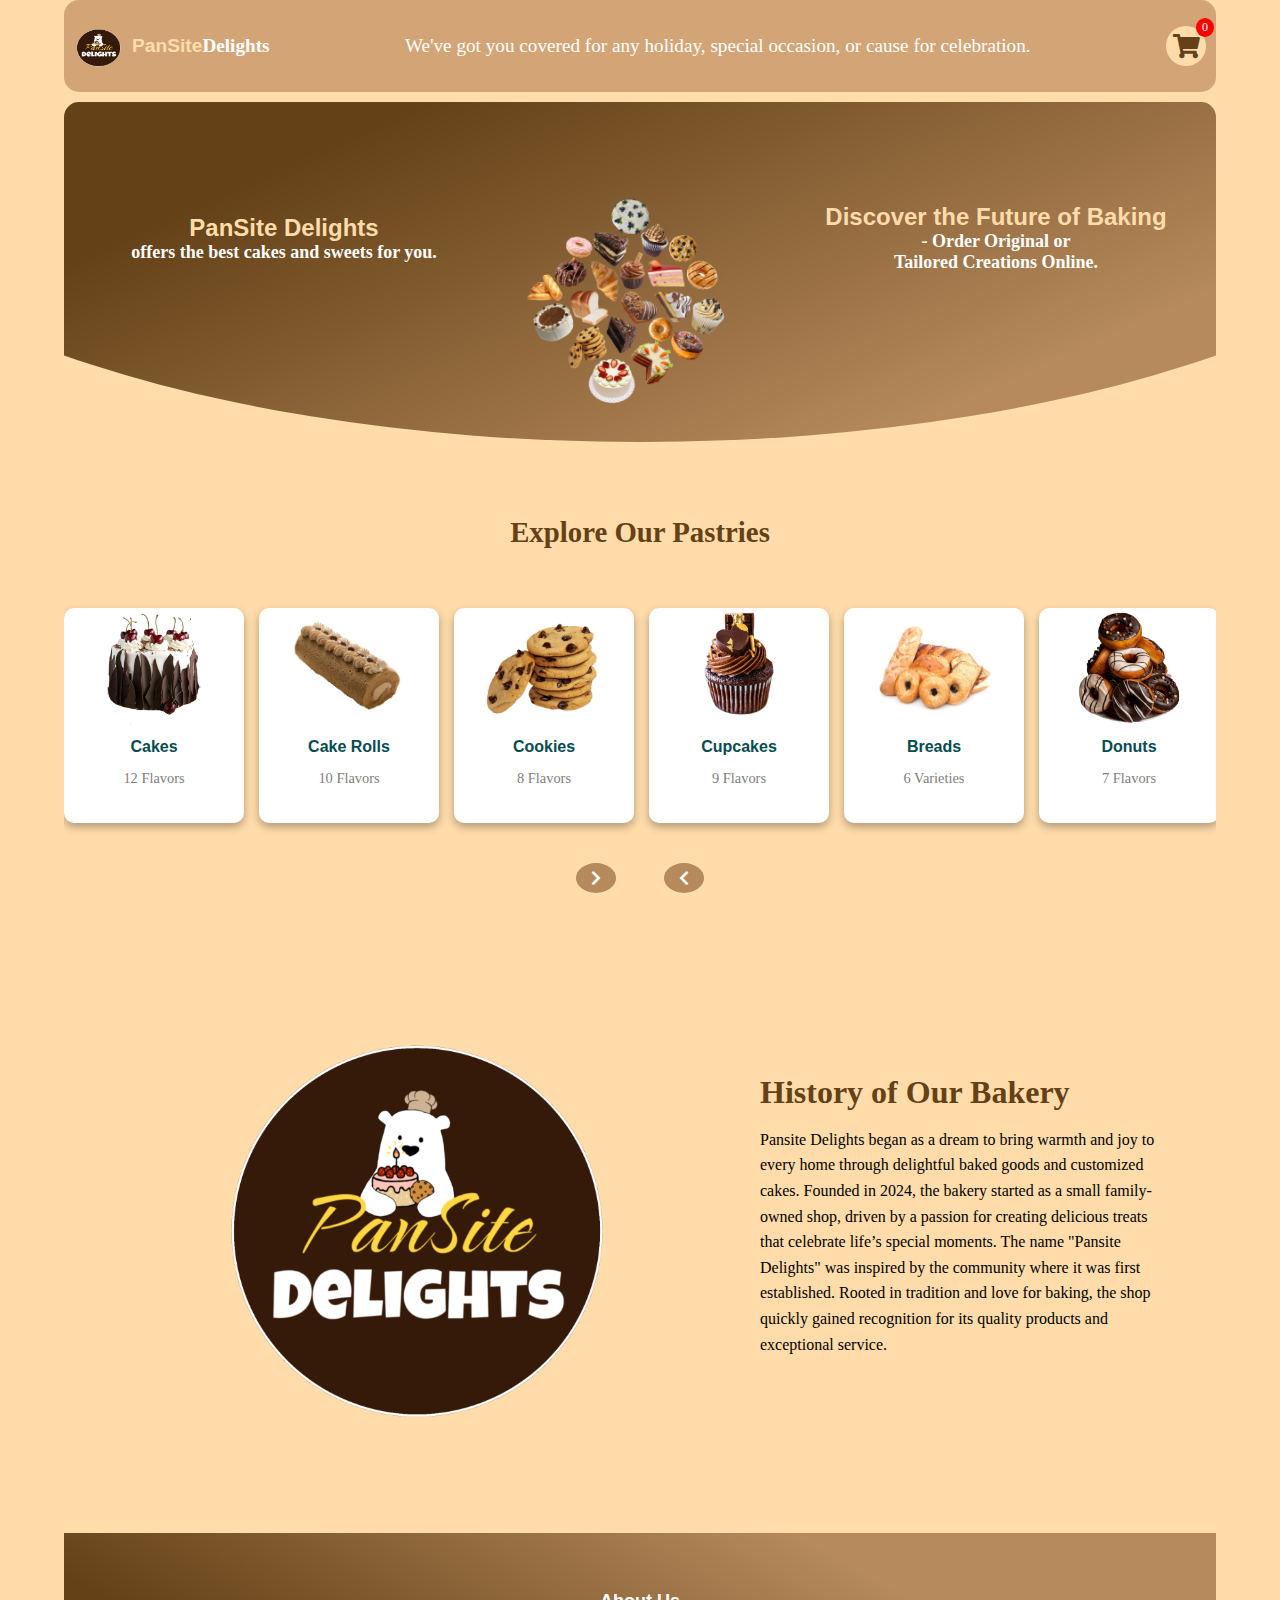
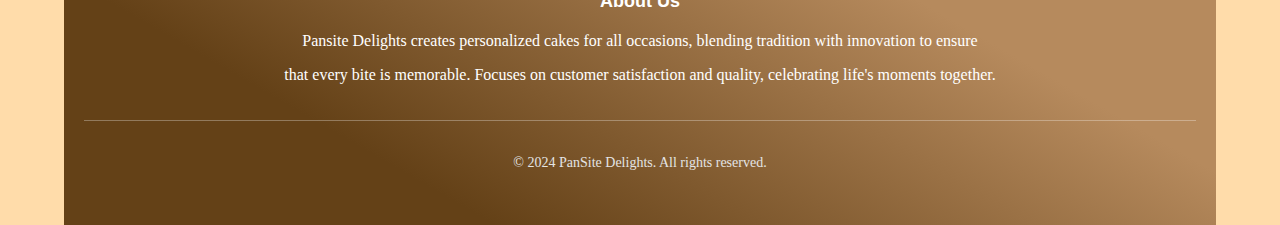
<file: index.html>
<!DOCTYPE html>
<html lang="en">
  <head>
    <meta charset="UTF-8">
    <meta name="viewport" content="width=device-width, initial-scale=1.0">
    <title>PanSite Delights</title>
    <link rel="stylesheet" href="style.css">
    <link href="https://cdnjs.cloudflare.com/ajax/libs/font-awesome/5.15.4/css/all.min.css" rel="stylesheet">
  </head>
  <body>
    
    <div class="container">
      <header class="navbar" id="navbar">
        <div class="nav-left">
          <div class="logo">
            <img src="./img/logo.png" alt="Logo Image" class="logo-image" />
           
            <span class="name-text">PanSite</span>Delights</span></span>
          </div>
        </div>

        <div class="offer">
          <span class="offer-text">We've got you covered for any holiday, special occasion, or cause for celebration.</span>
        </div>

 <!-- Shopping Cart Section -->
<div class="cart">
  <div class="cart-icon" onclick="toggleCart()">
    <i class="fas fa-shopping-cart"></i>
    <span id="cart-count">0</span>
  </div>
</div>

<!-- Cart Modal Popup -->
<div id="cart-modal" class="cart-modal">
  <div class="cart-content">
    <h3>Shopping Cart</h3>
    <div id="cart-items"></div>
    <p id="cart-total">Total: P00.00</p>
    <button onclick="checkout()" >Proceed to Checkout</button>
    <button onclick="toggleCart()" >Close</button>
  </div>
</div>


<!-- Buyer Information Modal -->
<div id="buyer-info-modal" class="modal" >
  <div class="modal-content">
    <h3>Buyer Information</h3>
    <form id="buyer-info-form">
      <label for="buyer-name">Name:</label>
      <input type="text" id="buyer-name" placeholder="Enter your name" required />
      <label for="pickup-datetime">Pick-up Date and Time:</label>
      <input type="datetime-local" id="pickup-datetime" required />
      <div>
        <button type="button" onclick="backToCart()" >Back</button>
        <button type="submit" >Submit</button>
      </div>
    </form>
  </div>
</div>


<!-- Bill Display Section -->
<div id="bill-container" class="modal">
  <div class="modal-content">
    <h3>Bill Summary</h3>
    <p id="bill-name"></p> <!-- Customer name -->
    <p id="bill-datetime"></p> <!-- Pickup Date and Time -->
    <div id="bill-items"></div> <!-- List of ordered items will appear here -->
    <p id="bill-total"></p> <!-- Total cost -->
    <button onclick="closeBill()">Close</button>
  </div>
</div>

      </header>
      <main class="content">
        <section>
          <!-- Content goes here -->
          <div class="header_heading">
            <h1><span class="color-text">PanSite Delights </span> offers the best cakes and sweets for you.</h1>

          </div>

          <div class="header_img">
            <img src="./img/Header_Image.png" alt="header-image">
          </div>

          <div class="header_heading">
            
            <h1><span class="color-text">Discover the Future of Baking </span> - Order Original or<span>Tailored Creations Online.</span> </h1>
          </div>
        </section>

        <div class="shop-by-category">
          <h2>Explore Our Pastries</h2>
        </div>

        <div class="category-slider">
          <button class="arrow left-arrow"><i
              class="fas fa-chevron-left"></i></button>
          <div class="slider-wrapper">
            <div class="slider">
              <!-- Category Cards -->
              <div class="category-card" data-section="cakes-section">
                <div class="category_image">
                  <img src="./img/cakewall.jpg" alt="Cakes">
                </div>
                <h3>Cakes</h3>
                <p>12 Flavors</p>
              </div>
              <div class="category-card" data-section="cake rolls-section">
                <div class="category_image">
                  <img src="./img/roll wall.jpg" alt="Cake Rolls">
                </div>
                <h3>Cake Rolls</h3>
                <p>10 Flavors</p>
              </div>
              <div class="category-card" data-section="cookies-section">
                <div class="category_image">
                  <img src="./img/cookiewall.jpg" alt="Cookies">
                </div>
                <h3>Cookies</h3>
                <p>8 Flavors</p>
              </div>
              <div class="category-card" data-section="cupcakes-section">
                <div class="category_image">
                  <img src="./img/cupcake wall.jpg" alt="Cupcakes">
                </div>
                <h3>Cupcakes</h3>
                <p>9 Flavors</p>
              </div>
              <div class="category-card" data-section="breads-section">
                <div class="category_image">
                  <img src="./img/breadwall.png" alt="Breads">
                </div>
                <h3>Breads</h3>
                <p>6 Varieties</p>
              </div>
              <div class="category-card" data-section="donuts-section">
                <div class="category_image">
                  <img src="./img/donutwall.jpg" alt="Donuts">
                </div>
                <h3>Donuts</h3>
                <p>7 Flavors</p>
              </div>
              <div class="category-card" data-section="Toppings and Sizes for Cake-section">
                <div class="category_image">
                  <img src="./img/toppingswall.jpg" alt="Toppings and Sizes for Cake">
                </div>
                <h3>Toppings & Sizes for Cake</h3>
                <p>5 Varieties & 3 Sizes</p>
              </div>
              <div class="category-card" data-section="Toppers for Cake-section">
                <div class="category_image">
                  <img src="./img/topperswall.jpg" alt="Toppers for Cake">
                </div>
                <h3>Toppers for Cake</h3>
                <p>8 Items</p>
              </div>
              <div class="category-card" data-section="Candle Numbers for Cake-section">
                <div class="category_image">
                  <img src="./img/Numbertopper.jpg" alt="Candle Number for Cake">
                </div>
                <h3>Candle Number for Cake</h3>
                <p>10 Numbers</p>
              </div>
            </div>
          </div>
          <button class="arrow right-arrow"><i
              class="fas fa-chevron-right"></i></button>
        </div>

  <!-- Product Sections for Each Category (hidden by default) -->
  <div id="cakes-section" class="product-section hidden">
    <h2>Cakes</h2>
    <div class="products-grid">
      <div class="product-card">
        <div class="product_image">
          <img src="./img/chocolate.jpg" alt="Chocolate Cake">
        </div>
        <h4>Chocolate Cake</h4>
        <p>₱550.50</p>
        <button class="add-to-cart-button" data-name="Chocolate Cake"
          data-price="550.50">
          Add to Cart</button>
      </div>

      <div class="product-card">
        <div class="product_image">
          <img src="./img/strawberry.jpg" alt="Strawberry Cake">
        </div>
        <h4>Strawberry Cake</h4>
        <p>₱699.80</p>
        <button class="add-to-cart-button" data-name="Strawberry Cake"
          data-price="699.80"> Add to Cart</button>
      </div>

      <div class="product-card">
        <div class="product_image">
          <img src="./img/vanilla.jpg" alt="Vanilla Cake">
        </div>
        <h4>Vanilla Cake</h4>
        <p>₱550.40</p>
        <button class="add-to-cart-button" data-name="Vanilla Cake"
          data-price="550.40"> Add to Cart</button>
      </div>

      <div class="product-card">
        <div class="product_image">
          <img src="./img/mocha.jpg" alt>
        </div>
        <h4>Mocha Cake</h4>
        <p>₱560.80</p>
        <button class="add-to-cart-button" data-name="Mocha Cake"
          data-price="560.80"> Add to Cart</button>
      </div>

      <div class="product-card">
        <div class="product_image">
          <img src="./img/redvelvet.jpg" alt>
        </div>
        <h4>Red Velvet</h4>
        <p>₱520.40</p>
        <button class="add-to-cart-button" data-name="Red Velvet"
          data-price="520.40"> Add to Cart</button>
      </div>

      <div class="product-card">
        <div class="product_image">
          <img src="./img/carrot.jpg" alt>
        </div>
        <h4>Carrot Cake</h4>
        <p>₱500.20</p>
        <button class="add-to-cart-button" data-name="Carrot Cake"
          data-price="500.20"> Add to Cart</button>
      </div>

      <div class="product-card">
        <div class="product_image">
          <img src="./img/ube.jpg" alt>
        </div>
        <h4>Ube Flavor</h4>
        <p>₱560.40</p>
        <button class="add-to-cart-button" data-name="Ube Flavor"
          data-price="560.40">Add to Cart</button>
      </div>

      <div class="product-card">
        <div class="product_image">
          <img src="./img/blueberry.jpg" alt>
        </div>
        <h4>Blueberry Cake</h4>
        <p>₱700.00</p>
        <button class="add-to-cart-button" data-name="Blueberry Cake"
          data-price="700.00"> Add to Cart</button>
      </div>

      <div class="product-card">
        <div class="product_image">
          <img src="./img/blackforest.jpg" alt>
        </div>
        <h4>Black Forest Cake</h4>
        <p>₱710.80</p>
        <button class="add-to-cart-button" data-name="Black Forest Cake"
          data-price="710.80"> Add to Cart</button>
      </div>

      <div class="product-card">
        <div class="product_image">
          <img src="./img/cookiesandcream.JPG" alt>
        </div>
        <h4>Cookies & Cream Cake</h4>
        <p>₱590.30</p>
        <button class="add-to-cart-button" data-name="Cookies & Cream Cake"
          data-price="590.30">Add to Cart</button>
      </div>

      <div class="product-card">
        <div class="product_image">
          <img src="./img/mangograham.jpg" alt>
        </div>
        <h4>Mango Graham Cake</h4>
        <p>₱700.00</p>
        <button class="add-to-cart-button" data-name="Mango Graham Cake"
          data-price="700.00">Add to Cart</button>
      </div>

      <div class="product-card">
        <div class="product_image">
          <img src="./img/coffeecake.jpg" alt>
        </div>
        <h4>Coffee Cake</h4>
        <p>₱560.80</p>
        <button class="add-to-cart-button" data-name="Coffee Cake"
          data-price="560.80"> Add to Cart</button>
      </div>
    </div>
  </div>

  <div id="cake rolls-section" class="product-section hidden">
    <h2>Cake Rolls</h2>
    <div class="products-grid">
      <div class="product-card">
        <div class="product_image"><img src="./img/chocolater.jpg"
            alt="Chocolate Rolls"></div>
        <h4>Chocolate Rolls</h4>
        <p>₱220.50</p>
        <button class="add-to-cart-button" data-name="Chocolate Rolls"
          data-price="220.50"> Add to Cart</button>
      </div>

      <div class="product-card">
        <div class="product_image"><img src="./img/vanillar.jpg"
            alt="Vanilla Rolls"></div>
        <h4>Vanilla Rolls</h4>
        <p>₱270.40</p>
        <button class="add-to-cart-button" data-name="Vanilla Rolls"
          data-price="270.40"> Add to Cart</button>

      </div>

      <div class="product-card">
        <div class="product_image"><img src="./img/mochar.png"
            alt="Mocha Rolls"></div>
        <h4>Mocha Rolls</h4>
        <p>₱330.50</p>
        <button class="add-to-cart-button" data-name="Mocha Rolls"
          data-price="330.50"> Add to Cart</button>

      </div>

      <div class="product-card">
        <div class="product_image"><img src="./img/redvelvetr.jpg"
            alt="Red Velvet Rolls"></div>
        <h4>Red Velvet Rolls</h4>
        <p>₱290.88</p>
        <button class="add-to-cart-button" data-name="Red Velvet Rolls"
          data-price="290.88"> Add to Cart</button>

      </div>

      <div class="product-card">
        <div class="product_image">
          <img src="./img/carrotr.jpg" alt="Carrot Rolls">
        </div>
        <h4>Carrot Rolls</h4>
        <p>₱340.10</p><button class="add-to-cart-button"
          data-name="Carrot Rolls" data-price="340.50"> Add to Cart</button>
      </div>

      <div class="product-card">
        <div class="product_image"><img src="./img/uber.jpg"
            alt="Ube Rolls"></div>
        <h4>Ube Rolls</h4>
        <p>₱350.30</p><button class="add-to-cart-button" data-name="Ube Rolls"
          data-price="350.30"> Add to Cart</button>
      </div>

      <div class="product-card">
        <div class="product_image">
          <img src="./img/blueberryr.jpg" alt="Blueberry Rolls">
        </div>
        <h4>Blueberry Rolls</h4>
        <p>₱360.40</p><button class="add-to-cart-button"
          data-name="Blueberry Rolls" data-price="360.40"> Add to Cart</button>
      </div>

      <div class="product-card">
        <div class="product_image"><img src="./img/blackforestr.jpg"
            alt="Black Forest Rolls"></div>
        <h4>Black Forest Rolls</h4>
        <p>₱350.40</p><button class="add-to-cart-button" data-name="Black Forest Rolls"
          data-price="350.40"> Add to Cart</button>
      </div>

      <div class="product-card">
        <div class="product_image"><img src="./img/mangor.jpg"
            alt="Mango Graham Rolls"></div>
        <h4>Mango Graham Rolls</h4>
        <p>₱340.45</p><button class="add-to-cart-button" data-name="Mango Graham Rolls"
          data-price="340.45"> Add to
          Cart</button>
      </div>

      <div class="product-card">
        <div class="product_image"><img
            src="./img/coffeer.jpg" alt="Coffee Rolls"></div>
        <h4>Coffee Rolls</h4>
        <p>₱330.45</p><button class="add-to-cart-button" data-name="Coffee Rolls" data-price="330.45">Add to Cart</button>
      </div>
    </div>
  </div>

  <div id="cookies-section" class="product-section hidden">
    <h2>Cookies</h2>
    <div class="products-grid">

      <div class="product-card">
        <div class="product_image">
          <img src="./img/chocolatechunks.jpg" alt="Chocolate Chunk Cookie">
        </div>
        <h4>Chocolate Chunk Cookie</h4>
        <p>₱55.45</p><button class="add-to-cart-button" data-name="Chocolate Chunk Cookie"
          data-price="55.45"> Add to Cart</button>
      </div>

      <div class="product-card">
        <div class="product_image">
          <img src="./img/rockyroadcookie.png" alt="Rocky Road Cookie">
        </div>
        <h4>Rocky Road Cookie</h4>
        <p>₱60.08</p><button class="add-to-cart-button" data-name="Rocky Road Cookie"
          data-price="60.08"> Add to
          Cart</button>
      </div>

      <div class="product-card">
        <div class="product_image">
          <img src="./img/triplecookie.png" alt="Triple Chocolate Cookie">
        </div>
        <h4>Triple Chocolate Cookie</h4>
        <p>₱63.45</p><button class="add-to-cart-button" data-name="Triple Chocolate Cookie"
          data-price="63.45">Add to
          Cart</button>
      </div>

      <div class="product-card">
        <div class="product_image">
          <img src="./img/oatcookie.png" alt="Oatmeal Raisin Cookie">
        </div>
        <h4>Oatmeal Raisin Cookie</h4>
        <p>₱60.45</p><button class="add-to-cart-button" data-name="Oatmeal Raisin Cookie"
          data-price="60.45">Add to
          Cart</button>
      </div>

      <div class="product-card">
        <div class="product_image">
          <img src="./img/lotuscookie.jpg" alt="Lotus Biscoff Cookie">
        </div>
        <h4>Lotus Biscoff Cookie</h4>
        <p>₱65.45</p><button class="add-to-cart-button" data-name="Lotus Biscoff Cookie"
          data-price="65.45"> Add to
          Cart</button>
      </div>

      <div class="product-card">
        <div class="product_image">
          <img src="./img/peanutcookie.jpg" alt="Peanut Butter Cookie">
        </div>
        <h4>Peanut Butter Cookie</h4>
        <p>₱65.75</p><button class="add-to-cart-button" data-name="Peanut Butter Cookie"
          data-price="65.75">Add to
          Cart</button>
      </div>

      <div class="product-card">
        <div class="product_image">
          <img src="./img/smorescookies.jpg" alt="Smores Cookie">
        </div>
        <h4>Smores Cookie</h4>
        <p>₱70.45</p><button class="add-to-cart-button" data-name="Smores Cookie"
          data-price="70.45"> Add to
          Cart</button>
      </div>

      <div class="product-card">
        <div class="product_image">
          <img src="./img/chocomint.jpg" alt="Chocolate Mint Cookie">
        </div>
        <h4>Chocolate Mint Cookie</h4>
        <p>₱60.45</p><button class="add-to-cart-button" data-name="Chocolate Mint Cookie"
          data-price="60.45"> Add to
          Cart</button>
      </div>
      <!-- More products... -->
    </div>
  </div>

  <div id="cupcakes-section" class="product-section hidden">
    <h2>Cupcakes</h2>

    <div class="products-grid">
      <div class="product-card">
        <div class="product_image">
          <img src="./img/carrotc.png" alt="Carrot Cupcake">
        </div>
        <h4>Carrot Cupcake</h4>
        <p>₱25.90</p>
        <button class="add-to-cart-button" data-name="Carrot Cupcake"
          data-price="25.90">Add to Cart</button>
      </div>

      <div class="product-card">
        <div class="product_image">
          <img src="./img/redvelvetc.jpg" alt="Red Velvet Cupcake">
        </div>
        <h4>Red Velvet Cupcake</h4>
        <p>₱27.80</p>
        <button class="add-to-cart-button" data-name="Red Velvet Cupcake"
          data-price="27.80">Add to Cart</button>
      </div>

      <div class="product-card">
        <div class="product_image">
          <img src="./img/vanillac.jpg" alt="Vanilla Cupcake">
        </div>
        <h4>Vanilla Cupcake</h4>
        <p>₱25.40</p>
        <button class="add-to-cart-button" data-name="Vanilla Cupcake"
          data-price="25.40"> Add to
          Cart</button>
      </div>

      <div class="product-card">
        <div class="product_image">
          <img src="./img/chocolatec.jpg" alt>
        </div>
        <h4>Chocolate Cupcake</h4>
        <p>₱25.80</p>
        <button class="add-to-cart-button" data-name="Chocolate Cupcake"
          data-price="25.80"> Add to Cart</button>
      </div>

      <div class="product-card">
        <div class="product_image">
          <img src="./img/smoresc.jpg" alt="Smores Cupcake">
        </div>
        <h4>Smores Cupcake</h4>
        <p>₱30.80</p>
        <button class="add-to-cart-button" data-name="Smores Cupcake"
          data-price="30.80"> Add to Cart</button>
      </div>

      <div class="product-card">
        <div class="product_image">
          <img src="./img/lemonc.jpg" alt>
        </div>
        <h4>Lemon Drop Cupcake</h4>
        <p>₱30.80</p>
        <button class="add-to-cart-button" data-name="Lemon Drop Cupcake"
          data-price="30.80"> Add to Cart</button>
      </div>

      <div class="product-card">
        <div class="product_image">
          <img src="./img/oreoc.jpg" alt>
        </div>
        <h4>Oreo Cupcake</h4>
        <p>₱28.80</p>
        <button class="add-to-cart-button" data-name="Oreo Cupcake"
          data-price="28.80"> Add to Cart</button>
      </div>

      <div class="product-card">
        <div class="product_image">
          <img src="./img/mochac.jpg" alt>
        </div>
        <h4>Mocha Cupcake</h4>
        <p>₱25.80</p>
        <button class="add-to-cart-button" data-name="Mocha Cupcake"
          data-price="25.80"> Add to Cart</button>
      </div>

      <div class="product-card">
        <div class="product_image">
          <img src="./img/triplec.jpg" alt>
        </div>
        <h4>Triple Chocolate Cupcake</h4>
        <p>₱29.80</p>
        <button class="add-to-cart-button" data-name="Triple Chocolate Cupcake"
          data-price="29.80">Add to Cart</button>
      </div>
    </div>
  </div>

  <div id="breads-section" class="product-section hidden">
    <h2>Breads</h2>

    <div class="products-grid">
      <div class="product-card">
        <div class="product_image">
          <img src="./img/wheatbread.jpg" alt="Wheat Bread">
        </div>
        <h4>Wheat Bread</h4>
        <p>₱59.90</p>
        <button class="add-to-cart-button" data-name="Wheat Bread"
          data-price="59.90"> Add to Cart</button>
      </div>

      <div class="product-card">
        <div class="product_image">
          <img src="./img/croissant.jpg" alt="Croissant">
        </div>
        <h4>Croissant</h4>
        <p>₱85.82</p>
        <button class="add-to-cart-button" data-name="Croissant"
          data-price="85.82"> Add to Cart</button>
      </div>

      <div class="product-card">
        <div class="product_image">
          <img src="./img/bagels.jpg" alt="Bagels">
        </div>
        <h4>Bagel</h4>
        <p>₱85.82</p>
        <button class="add-to-cart-button" data-name="Bagels"
          data-price="85.82"> Add to Cart</button>
      </div>

      <div class="product-card">
        <div class="product_image">
          <img src="./img/baguette.jpg" alt="Baguette">
        </div>
        <h4>Baguette</h4>
        <p>₱125.43</p>
        <button class="add-to-cart-button" data-name="Baguette"
          data-price="125.43">Add to Cart</button>
      </div>

      <div class="product-card">
        <div class="product_image">
          <img src="./img/sourdough.jpg" alt="Sourdough">
        </div>
        <h4>Sourdough</h4>
        <p>₱190.00</p>
        <button class="add-to-cart-button" data-name="Sourdough"
          data-price="190.00"> Add to
          Cart</button>
      </div>

      <div class="product-card">
        <div class="product_image">
          <img src="./img/pretzel.jpg" alt="Pretzel">
        </div>
        <h4>Pretzel</h4>
        <p>₱85.80</p>
        <button class="add-to-cart-button" data-name="Pretzel"
          data-price="1.80">Add to Cart</button>
      </div>

    </div>

  </div>

  <div id="donuts-section" class="product-section hidden">
    <h2>Donuts</h2>

    <div class="products-grid">
      <div class="product-card">
        <div class="product_image">
          <img src="./img/chocobutternut.jpg" alt="Choco Butternut">
        </div>
        <h4>Choco Butternut</h4>
        <p>₱30.90</p>
        <button class="add-to-cart-button" data-name="Choco Butternut"
          data-price="30.90"> Add to Cart</button>
      </div>

      <div class="product-card">
        <div class="product_image">
          <img src="./img/blackforestd.jpg" alt="Black Forest">
        </div>
        <h4>Black Forest</h4>
        <p>₱30.82</p>
        <button class="add-to-cart-button" data-name="Black Forest"
          data-price="30.82"> Add to Cart</button>
      </div>

      <div class="product-card">
        <div class="product_image">
          <img src="./img/supremerockyroad.jpg" alt="Supreme Rocky Road">
        </div>
        <h4>Supreme Rocky Road</h4>
        <p>₱40.43</p>
        <button class="add-to-cart-button" data-name="BSupreme Rocky Road"
          data-price="40.43"> Add to Cart</button>
      </div>

      <div class="product-card">
        <div class="product_image">
          <img src="./img/glazed.jpg" alt="Glazed Donut">
        </div>
        <h4>Glazed Donut</h4>
        <p>₱35.00</p>
        <button class="add-to-cart-button" data-name="Glazed Donut"
          data-price="35.00"> Add to Cart</button>
      </div>

      <div class="product-card">
        <div class="product_image">
          <img src="./img/boston kreme.jpg" alt="Boston Kreme">
        </div>
        <h4>Boston Kreme</h4>
        <p>₱38.80</p>
        <button class="add-to-cart-button" data-name="Boston Kreme"
          data-price="38.80"> Add to Cart</button>
      </div>

      <div class="product-card">
        <div class="product_image">
          <img src="./img/bavariand.jpg" alt="Bavarian Cream Donut">
        </div>
        <h4>Bavarian Cream Donut</h4>
        <p>₱45.80</p>
        <button class="add-to-cart-button" data-name="Bavarian Cream Donut"
          data-price="45.80"> Add to Cart</button>
      </div>

      <div class="product-card">
        <div class="product_image">
          <img src="./img/strawberryd.jpg" alt="Strawberry Filled Donut">
        </div>
        <h4>Strawberry Filled Donut</h4>
        <p>₱45.80</p>
        <button class="add-to-cart-button" data-name="Strawberry Filled Donut"
          data-price="45.80"> Add to Cart</button>
      </div>

    </div>

  </div>
  
  <div id="Toppings and Sizes for Cake-section" class="product-section hidden">
    <h2>Toppings and Sizes for Cake</h2>

    <div class="products-grid">
      <div class="product-card">
        <div class="product_image">
          <img src="./img/small.jpg" alt="Small Size Cake">
        </div>
        <h4>Small Size Cake</h4>
        <p>₱1.00</p>
        <button class="add-to-cart-button" data-name="Small Size Cake"
          data-price="1.90"> Add to Cart</button>
      </div>

      <div class="product-card">
        <div class="product_image">
          <img src="./img/medium.jpg" alt="Medium Size Cake">
        </div>
        <h4>Medium Size Cake</h4>
        <p>₱1.82</p>
        <button class="add-to-cart-button" data-name="Medium Size Cake"
          data-price="1.82"> Add to Cart</button>
      </div>

      <div class="product-card">
        <div class="product_image">
          <img src="./img/large.jpg" alt="Large Size Cake">
        </div>
        <h4>Large Size Cake</h4>
        <p>₱1.43</p>
        <button class="add-to-cart-button" data-name="Large Size Cake"
          data-price="1.43"> Add to Cart</button>
      </div>

      <div class="product-card">
        <div class="product_image">
          <img src="./img/choco ganache.jpg" alt="Chocolate Ganache">
        </div>
        <h4>Chocolate Ganache</h4>
        <p>₱100.00</p>
        <button class="add-to-cart-button" data-name="Chocolate Ganache"
          data-price="100.00"> Add to Cart</button>
      </div>

      <div class="product-card">
        <div class="product_image">
          <img src="./img/toasted peanut.jpg" alt="Toasted Peanuts">
        </div>
        <h4>Toasted Peanuts</h4>
        <p>₱70.80</p>
        <button class="add-to-cart-button" data-name="Toasted Peanuts"
          data-price="70.80"> Add to Cart</button>
      </div>

      <div class="product-card">
        <div class="product_image">
          <img src="./img/cream cheese.jpg" alt="Cream Cheese">
        </div>
        <h4>Cream Cheese</h4>
        <p>₱80.80</p>
        <button class="add-to-cart-button" data-name="Cream Cheese"
          data-price="80.80"> Add to Cart</button>
      </div>

      <div class="product-card">
        <div class="product_image">
          <img src="./img/fresh fruit.jpg" alt="Fresh Fruit">
        </div>
        <h4>Fresh Fruit</h4>
        <p>₱100.80</p>
        <button class="add-to-cart-button" data-name="Fresh Fruit"
          data-price="100.80"> Add to Cart</button>
      </div>

      <div class="product-card">
        <div class="product_image">
          <img src="./img/sprinkles.jpg" alt="Sprinkles">
        </div>
        <h4>Sprinkles</h4>
        <p>₱65.80</p>
        <button class="add-to-cart-button" data-name="Sprinkles"
          data-price="65.80"> Add to Cart</button>
      </div>

    </div>

  </div>

  <div id="Toppers for Cake-section" class="product-section hidden">
    <h2>Toppers</h2>

    <div class="products-grid">
      <div class="product-card">
        <div class="product_image">
          <img src="./img/hbd.jpg" alt="Happy Birthday!">
        </div>
        <h4>Happy Birthday!</h4>
        <p>₱50.00</p>
        <button class="add-to-cart-button" data-name="Happy Birthday!"
          data-price="50.00"> Add to Cart</button>
      </div>

      <div class="product-card">
        <div class="product_image">
          <img src="./img/happyholidays.png" alt="Happy Holidays!">
        </div>
        <h4>Happy Holidays!</h4>
        <p>₱50.00</p>
        <button class="add-to-cart-button" data-name="Happy Holidays!"
          data-price="50.00"> Add to Cart</button>
      </div>

      <div class="product-card">
        <div class="product_image">
          <img src="./img/merrychristmas.jpg" alt="Merry Christmas!">
        </div>
        <h4>Merry Christmas!</h4>
        <p>₱50.00</p>
        <button class="add-to-cart-button" data-name="Merry Christmas!"
          data-price="50.00"> Add to Cart</button>
      </div>

      <div class="product-card">
        <div class="product_image">
          <img src="./img/anniv.jpg" alt="Happy Anniversary!">
        </div>
        <h4>Happy Anniversary!</h4>
        <p>₱50.00</p>
        <button class="add-to-cart-button" data-name="Happy Anniversary!"
          data-price="50.00"> Add to Cart</button>
      </div>

      <div class="product-card">
        <div class="product_image">
          <img src="./img/mothersday.jpg" alt="Happy Mother's Day!">
        </div>
        <h4>Happy Mother's Day!</h4>
        <p>₱50.00</p>
        <button class="add-to-cart-button" data-name="Happy Mother's Day!"
          data-price="50.00"> Add to Cart</button>
      </div>

      <div class="product-card">
        <div class="product_image">
          <img src="./img/fathersday.jpg" alt="Happy Father's Day!">
        </div>
        <h4>Happy Father's Day!</h4>
        <p>₱50.00</p>
        <button class="add-to-cart-button" data-name="Happy Father's Day!"
          data-price="50.00"> Add to Cart</button>
      </div>

      <div class="product-card">
        <div class="product_image">
          <img src="./img/happy christening.png" alt="Happy Christening!">
        </div>
        <h4>Happy Christening!</h4>
        <p>₱50.00</p>
        <button class="add-to-cart-button" data-name="Happy Christening!"
          data-price="50.00"> Add to Cart</button>
      </div>

      <div class="product-card">
        <div class="product_image">
          <img src="./img/happy teachersday.png" alt="Happy Teacher's Day!">
        </div>
        <h4>Happy Teacher's Day!</h4>
        <p>₱50.00</p>
        <button class="add-to-cart-button" data-name="Happy Teacher's Day!"
          data-price="50.00"> Add to Cart</button>
      </div>

    </div>
</div>

<div id="Candle Numbers for Cake-section" class="product-section hidden">
  <h2>Candle Numbers For Cake</h2>

  <div class="products-grid">
    <div class="product-card">
      <div class="product_image">
        <img src="./img/Number0.jpg" alt="0">
      </div>
      <h4>"0"</h4>
      <p>₱10.00</p>
      <button class="add-to-cart-button" data-name="0"
        data-price="10.00"> Add to Cart</button>
    </div>

    <div class="product-card">
      <div class="product_image">
        <img src="./img/Number1.jpg" alt="1">
      </div>
      <h4>"1"</h4>
      <p>₱10.00</p>
      <button class="add-to-cart-button" data-name="1"
        data-price="10.00"> Add to Cart</button>
    </div>

    <div class="product-card">
      <div class="product_image">
        <img src="./img/Number2.jpg" alt="2">
      </div>
      <h4>"2"</h4>
      <p>₱10.00</p>
      <button class="add-to-cart-button" data-name="2"
        data-price="10.00"> Add to Cart</button>
    </div>

    <div class="product-card">
      <div class="product_image">
        <img src="./img/Number3.jpg" alt="3">
      </div>
      <h4>"3"</h4>
      <p>₱10.00</p>
      <button class="add-to-cart-button" data-name="3"
        data-price="10.00"> Add to Cart</button>
    </div>

    <div class="product-card">
      <div class="product_image">
        <img src="./img/Number4.jpg" alt="4">
      </div>
      <h4>"4"</h4>
      <p>₱10.00</p>
      <button class="add-to-cart-button" data-name="4"
        data-price="10.00"> Add to Cart</button>
    </div>

    <div class="product-card">
      <div class="product_image">
        <img src="./img/Number5.jpg" alt="5">
      </div>
      <h4>"5"</h4>
      <p>₱10.00</p>
      <button class="add-to-cart-button" data-name="5"
        data-price="10.00"> Add to Cart</button>
    </div>

    <div class="product-card">
      <div class="product_image">
        <img src="./img/Number6.jpg" alt="6">
      </div>
      <h4>"6"</h4>
      <p>₱10.00</p>
      <button class="add-to-cart-button" data-name="6"
        data-price="10.00"> Add to Cart</button>
    </div>

    <div class="product-card">
      <div class="product_image">
        <img src="./img/Number7.jpg" alt="7">
      </div>
      <h4>"7"</h4>
      <p>₱10.00</p>
      <button class="add-to-cart-button" data-name="7"
        data-price="10.00"> Add to Cart</button>
    </div>

    <div class="product-card">
      <div class="product_image">
        <img src="./img/Number8.jpg" alt="8">
      </div>
      <h4>"8"</h4>
      <p>₱10.00</p>
      <button class="add-to-cart-button" data-name="8"
        data-price="10.00"> Add to Cart</button>
    </div>

      <div class="product-card">
        <div class="product_image">
          <img src="./img/Number9.jpg" alt="9">
        </div>
        <h4>"9"</h4>
        <p>₱10.00</p>
        <button class="add-to-cart-button" data-name="9"
          data-price="10.00"> Add to Cart</button>
      </div>

  </div>
</div>

<div class="about_content">
  <div class="about_image">
    <img src="./img/logo.png" alt>
  </div>
  <div class="about_text">
    <h1>History of Our Bakery</h1>
    <p>Pansite Delights began as a dream to bring warmth and joy to every home through delightful baked goods and customized cakes. 
      Founded in 2024, the bakery started as a small family-owned shop, driven by a passion for creating delicious treats that 
      celebrate life’s special moments.

      The name "Pansite Delights" was inspired by the community where it was first established. Rooted in tradition and 
      love for baking, the shop quickly gained recognition for its quality products and exceptional service.</p>
  </div>
</div>

<footer class="footer">
  <div class="footer-container">
    <!-- About Section -->
    <div class="footer-section">
      <h3>About Us</h3>
      <p>
        Pansite Delights creates personalized cakes for all occasions, blending tradition
        with innovation to ensure </p> <p> that every bite is memorable. Focuses on customer satisfaction 
        and quality, celebrating life's moments together.
      </p>
    </div>
  </div>

  <div class="footer-bottom">
    <p>&copy; 2024 PanSite Delights. All rights reserved.</p>
  </div>
</footer>


    <script src="script.js"></script>
  </body>

</html>
</file>
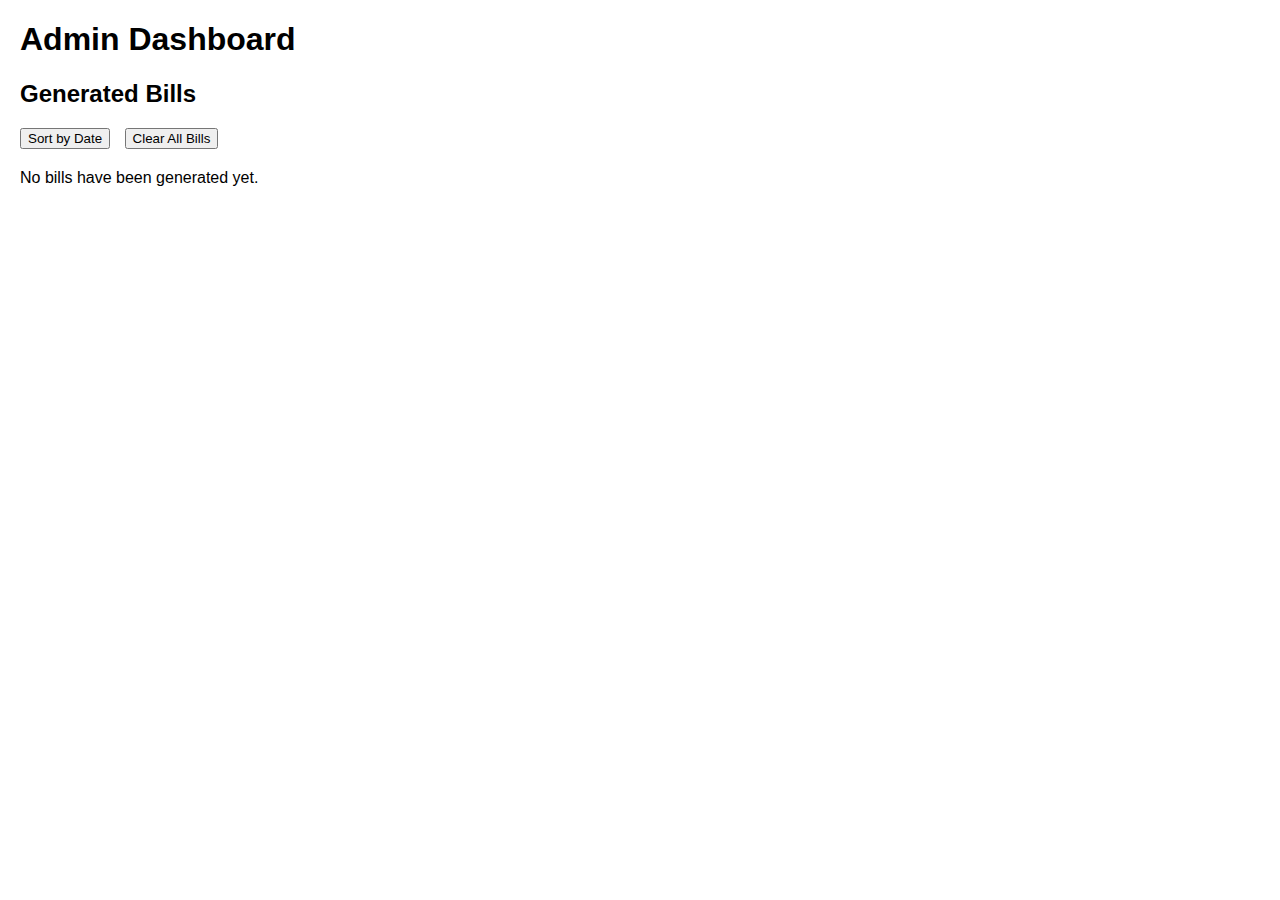
<file: admin.html>
<!DOCTYPE html>
<html lang="en">
<head>
  <meta charset="UTF-8">
  <meta name="viewport" content="width=device-width, initial-scale=1.0">
  <title>Admin Dashboard - PanSite Delights</title>
  <style>
    body {
      font-family: Arial, sans-serif;
      margin: 20px;
    }
    .bill {
      border: 1px solid #ddd;
      padding: 15px;
      margin-bottom: 10px;
      background-color: #f9f9f9;
    }
    h3 {
      margin-top: 0;
    }
    button {
      margin-right: 10px;
    }
  </style>
</head>
<body>
  <header>
    <h1>Admin Dashboard</h1>
  </header>
  <main>
    <section>
      <h2>Generated Bills</h2>
      <div>
        <button onclick="sortBills()">Sort by Date</button>
        <button onclick="clearBills()">Clear All Bills</button>
      </div>
      <div id="bill-list" style="margin-top: 20px;">
        <!-- Bills will be dynamically displayed here -->
      </div>
    </section>
  </main>
  <script>
    // Function to display all bills
    function displayBills(bills) {
      const billListContainer = document.getElementById('bill-list');
      billListContainer.innerHTML = ''; // Clear previous content

      if (bills.length === 0) {
        billListContainer.innerHTML = '<p>No bills have been generated yet.</p>';
        return;
      }

      bills.forEach((bill, index) => {
        const billElement = document.createElement('div');
        billElement.classList.add('bill');
        billElement.innerHTML = `
          <h3>Bill #${index + 1}</h3>
          <p><strong>Buyer Name:</strong> ${bill.buyerName}</p>
          <p><strong>Pick-up Date and Time:</strong> ${bill.pickupDatetime}</p>
          <p><strong>Items:</strong></p>
          <ul>
            ${bill.items
              .map(
                item =>
                  `<li>${item.name} - ₱${item.price.toFixed(2)} x ${item.quantity}</li>`
              )
              .join('')}
          </ul>
          <p><strong>Total:</strong> ₱${bill.total.toFixed(2)}</p>
        `;
        billListContainer.appendChild(billElement);
      });
    }

    // Function to load bills from localStorage
    function loadBills() {
      const bills = JSON.parse(localStorage.getItem('bills')) || [];
      displayBills(bills);
    }

    // Function to sort bills by pick-up date
    function sortBills() {
      let bills = JSON.parse(localStorage.getItem('bills')) || [];
      bills.sort((a, b) => new Date(a.pickupDatetime) - new Date(b.pickupDatetime));
      displayBills(bills);
    }

    // Function to clear all bills
    function clearBills() {
      if (confirm('Are you sure you want to clear all bills?')) {
        localStorage.removeItem('bills'); // Remove all bills from localStorage
        loadBills(); // Refresh the list
      }
    }

    // Load bills on page load
    document.addEventListener('DOMContentLoaded', loadBills);
  </script>
</body>
</html>
</file>
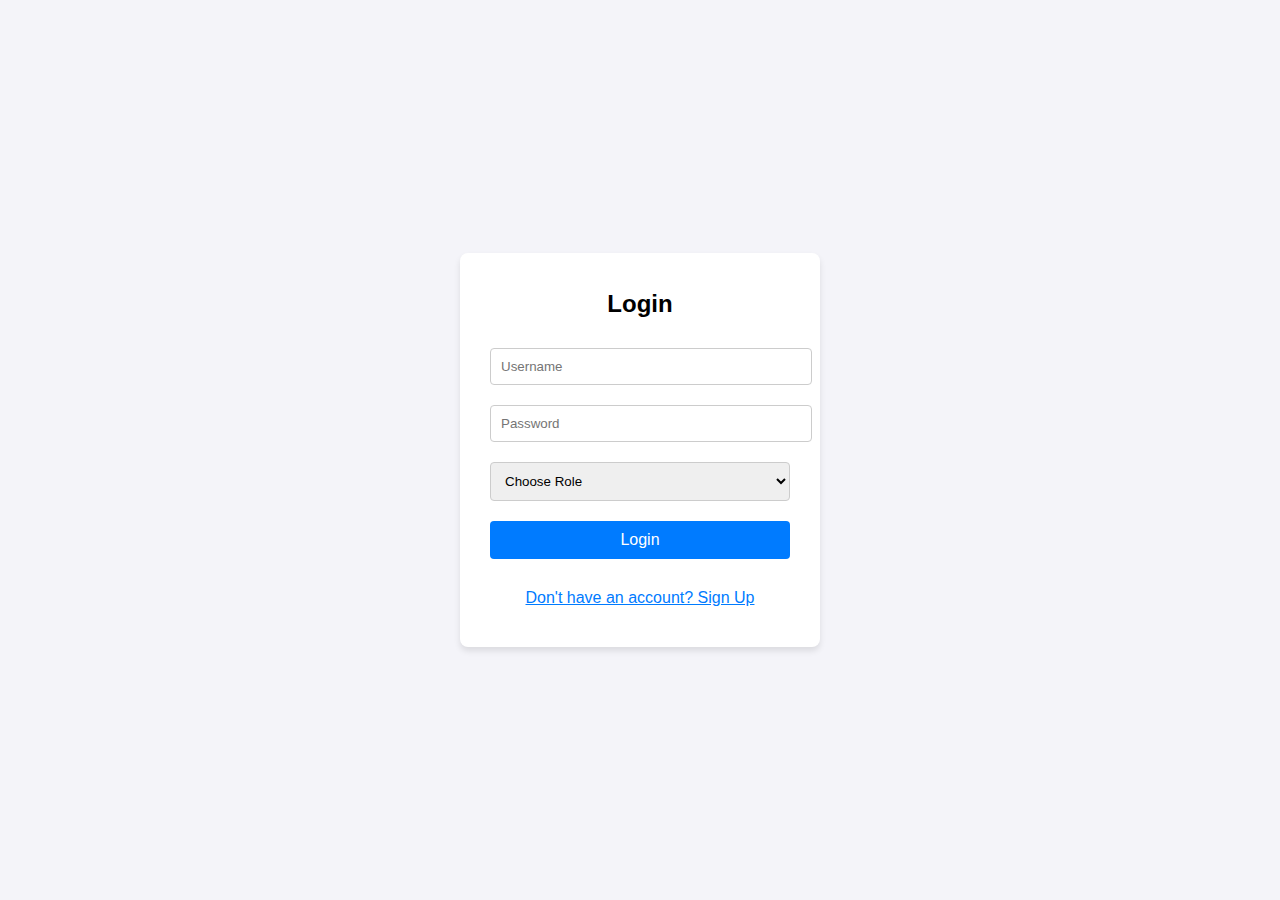
<file: login.html>
<!DOCTYPE html>
<html lang="en">
<head>
    <meta charset="UTF-8">
    <meta name="viewport" content="width=device-width, initial-scale=1.0">
    <title>Login</title>
    <style>
        body {
            font-family: Arial, sans-serif;
            background-color: #f4f4f9;
            display: flex;
            justify-content: center;
            align-items: center;
            height: 100vh;
            margin: 0;
        }
        .container {
            background: #fff;
            padding: 20px 30px;
            border-radius: 8px;
            box-shadow: 0 4px 6px rgba(0, 0, 0, 0.1);
            width: 300px;
            text-align: center;
        }
        h1 {
            margin-bottom: 20px;
            font-size: 24px;
        }
        input[type="text"],
        input[type="password"],
        select {
            width: 100%;
            padding: 10px;
            margin: 10px 0;
            border: 1px solid #ccc;
            border-radius: 4px;
        }
        button {
            width: 100%;
            padding: 10px;
            margin: 10px 0;
            background: #007bff;
            border: none;
            color: white;
            border-radius: 4px;
            font-size: 16px;
            cursor: pointer;
        }
        button:hover {
            background: #0056b3;
        }
        .toggle {
            background: none;
            border: none;
            color: #007bff;
            cursor: pointer;
            text-decoration: underline;
        }
    </style>
</head>
<body>
    <div class="container">
        <h1 id="form-title">Login</h1>
        <form id="login-form" onsubmit="return handleLogin()">
            <input type="text" id="username" placeholder="Username" required>
            <input type="password" id="password" placeholder="Password" required>
            <select id="role" required>
                <option value="" disabled selected>Choose Role</option>
                <option value="admin">Admin</option>
                <option value="customer">Customer</option>
            </select>
            <button type="submit">Login</button>
        </form>
        <form id="signup-form" style="display: none;" onsubmit="return handleSignUp()">
            <input type="text" id="new-username" placeholder="Choose a Username" required>
            <input type="password" id="new-password" placeholder="Choose a Password" required>
            <select id="new-role" required>
                <option value="" disabled selected>Choose Role</option>
                <option value="customer">Customer</option> <!-- Only customers can sign up -->
            </select>
            <button type="submit">Sign Up</button>
        </form>
        <button class="toggle" id="toggle-button" onclick="toggleForms()">Don't have an account? Sign Up</button>
    </div>
    <script>
        // Predefined Admin Credentials
        const predefinedAdmins = [
            { username: "Louise", password: "123" },
            { username: "Dazrene", password: "123" },
            { username: "Kyla", password: "123"  }
        ];

        // Toggle between Login and Sign Up forms
        function toggleForms() {
            const loginForm = document.getElementById("login-form");
            const signupForm = document.getElementById("signup-form");
            const formTitle = document.getElementById("form-title");
            const toggleButton = document.getElementById("toggle-button");

            if (loginForm.style.display === "none") {
                loginForm.style.display = "block";
                signupForm.style.display = "none";
                formTitle.textContent = "Login";
                toggleButton.textContent = "Don't have an account? Sign Up";
            } else {
                loginForm.style.display = "none";
                signupForm.style.display = "block";
                formTitle.textContent = "Sign Up";
                toggleButton.textContent = "Already have an account? Login";
            }
        }

        // Handle Sign Up submission
        function handleSignUp() {
            const newUsername = document.getElementById("new-username").value;
            const newPassword = document.getElementById("new-password").value;
            const newRole = document.getElementById("new-role").value;

            // Ensure that only "customer" can sign up
            if (newRole === "admin") {
                alert("Admin sign-up is not allowed.");
                return false;
            }

            // Retrieve existing users from localStorage
            let users = JSON.parse(localStorage.getItem("users")) || [];

            // Check if the username already exists
            const existingUser = users.find(user => user.username === newUsername);
            if (existingUser) {
                alert("Username already exists. Please choose a different username.");
                return false;
            }

            // Save new user to localStorage
            users.push({ username: newUsername, password: newPassword, role: newRole });
            localStorage.setItem("users", JSON.stringify(users));

            alert("Sign Up successful! You can now log in.");
            toggleForms(); // Switch back to login after signup
            return false;
        }

        // Handle Login submission
        function handleLogin() {
            const username = document.getElementById("username").value;
            const password = document.getElementById("password").value;
            const role = document.getElementById("role").value;

            if (role === "admin") {
                // Check against predefined admin credentials
                const admin = predefinedAdmins.find(admin => admin.username === username && admin.password === password);
                if (admin) {
                    alert("Login successful as Admin!");
                    window.location.href = "admin.html";
                    return false;
                }
            } else if (role === "customer") {
                // Retrieve users from localStorage
                const users = JSON.parse(localStorage.getItem("users")) || [];
                const customer = users.find(user => user.username === username && user.password === password && user.role === "customer");

                if (customer) {
                    alert("Login successful as Customer!");
                    window.location.href = "customer.html";
                    return false;
                }
            }

            alert("Invalid username, password, or role.");
            return false;
        }
    </script>
</body>
</html>
</file>
<file: style.css>
body {
  body {
    font-family: Arial, sans-serif;
    background-color: #f4f4f9;
    display: flex;
    justify-content: center;
    align-items: center;
    height: 100vh;
    margin: 0;
}
.login-container {
    background: #fff;
    padding: 20px 30px;
    border-radius: 8px;
    box-shadow: 0 4px 6px rgba(0, 0, 0, 0.1);
    width: 300px;
}
.login-container h1 {
    margin-bottom: 20px;
    font-size: 24px;
    text-align: center;
}
.login-container input[type="text"],
.login-container input[type="password"] {
    width: 100%;
    padding: 10px;
    margin: 10px 0;
    border: 1px solid #ccc;
    border-radius: 4px;
}
.login-container button {
    width: 100%;
    padding: 10px;
    background: #007bff;
    border: none;
    color: white;
    border-radius: 4px;
    font-size: 16px;
    cursor: pointer;
}
.login-container button:hover {
    background: #0056b3;
}
  margin: 0;
  padding: 0;
  background-color: #FFDCAA;
  overflow-x: hidden;
  font-family: Georgia, 'Times New Roman', Times, serif;

}

.container {
  max-width: 90%;
  margin: 0 auto;
  padding: 0 10px;
}


.logo {
  display: flex;
  align-items: center;
  font-size: 1.2rem;
  font-weight: bold;
}

.logo img.logo-image {
  width: 50px;
  height: 60px;
  margin-right: 8px;
}

.navbar {
  display: flex;
  align-items: center;
  justify-content: space-between;
  background-color: #D3A576 ;
  color: #fff;
  border-radius: 15px;
  padding: 1rem 10px;
  position: sticky;
  top: 0;
  z-index: 1000;
  transition: background-color 0.3s ease, box-shadow 0.3s ease;
}

.navbar.scrolled {
  background-color: rgba(6, 76, 79, 0.6);
  box-shadow: 0px 4px 8px rgba(0, 0, 0, 0.2);
}

/* Left side (Hamburger and Logo) */
.nav-left {
  display: flex;
  align-items: center;
}



.name-text{
  color: #FFDCAA;
  font-family: Arial, Helvetica, sans-serif
}
.color-text {
  color: #FFDCAA;
  font-family: Arial, Helvetica, sans-serif;
  font-size: 1.5rem;
  font-weight: bold;
}


.offer {
  display: flex;
  align-items: center; 
  color: #fff;
  font-size: 1.2rem;
}



.cart {
  position: relative;
}

.cart-icon i {
  background-color: #FFDCAA;
  color: #644117;
  font-size: 1.5rem;
  width: 40px;
  height: 40px;
  border-radius: 50%;
  display: flex;
  align-items: center;
  justify-content: center;
}

/**header section start here**/

section {
  position: relative;
  padding: 20px;
  display: flex;
  align-items: center;
  justify-content: space-between;
  color: #fff;
  border-radius: 15px;
  margin: 10px auto;
  height: 300px;
  overflow: hidden;
}

.header_img {
  width: 400px;
  margin-right: 100px;
  animation: fadeInUp 1s ease backwards;
}

.header_img img {
  width: 130%;
  height: 100%;
  object-fit: contain;
}

@keyframes fadeInUp {
  0% {
    transform: translate(0px, 100px);
    opacity: 0;
  }

  100% {
    transform: translate(0px, 0);
    opacity: 1;
  }
}

/* Background gradient effect */
section:before {
  content: '';
  position: absolute;
  top: 0;
  left: 0;
  width: 100%;
  height: 100%;
  background-image: linear-gradient(326deg, #B68A5D 25%, #644117 74%);
  border-radius: 0 0 50% 50% / 0 0 100% 100%;
  transform: scaleX(1.5);
  z-index: -1;
  /* Ensures it stays behind the section content */
}

/* Text animations */
@keyframes fadeInLeft {
  0% {
    transform: translateX(-100px);
    opacity: 0;
  }

  100% {
    transform: translateX(0);
    opacity: 1;
  }
}

@keyframes fadeInRight {
  0% {
    transform: translateX(100px);
    opacity: 0;
  }

  100% {
    transform: translateX(0);
    opacity: 1;
  }
}

/* Apply animations to header text */
.header_heading:first-of-type {
  animation: fadeInLeft 1s ease forwards;
}

.header_heading:last-of-type {
  animation: fadeInRight 1s ease forwards;
}

.header_heading h1 {
  display: flex;
  flex-direction: column;
  width: 400px;
  height: 200px;
  justify-content: center;
  align-items: center;
  font-size: 18px;
  margin-bottom: 20%;

}

/***header section end here**/


.shop-by-category {
  padding: 20px;
  text-align: center;
  margin-top: 30px;
  color: #644117;
  font-size: 1.2rem;
}

/**slider start here **/
.category-slider {
  display: flex;
  align-items: center;
  position: relative;
  max-width: 100%;
  overflow: hidden;
}

.category_image {
  width: 120px;
  height: 120px;
  overflow: hidden;
  margin: 0 auto;
}

.category_image img {
  width: 100%;
  height: 100%;
  object-fit: contain;
}


.slider-wrapper {
  overflow: hidden;
  width: 100%;
  height: 300px;
  padding-top: 0;
  /* Adjusts for arrow width */
  margin-top: 0;
}

.slider {
  position: relative;
  top: 15px;
  display: flex;
  gap: 15px;
  transition: transform 0.3s ease-in-out;
}

/**category card**/

.category-card {
  background-color: #fff;
  border-radius: 10px;
  box-shadow: 0px 4px 8px rgba(0, 0, 0, 0.3);
  padding: 15px;
  text-align: center;
  width: 150px;
  min-width: 150px;
  height: 200px;
  margin-top: 0;
  padding-top: 0;

}

.category-card h3 {
  font-size: 1rem;
  margin: 10px 0 5px;
  color: #064c4f;
}

.category-card p {
  font-size: 0.9rem;
  color: gray;
}

/** slider arrow start here **/
.arrow {
  background-color: #ffffff;
  color: #fff;
  border: none;
  border-radius: 50%;
  width: 30px;
  height: 30px;
  display: flex;
  align-items: center;
  justify-content: center;
  cursor: pointer;
  position: absolute;
  top: 90%;
  transform: translateY(0%);
  z-index: 10;
}

.arrow:hover {
  background-color: #ffffff;
  /* Slightly lighter shade */
}

.left-arrow {
  left: 600px;
  background-color: #B68A5D;
}

.right-arrow {
  right: 600px;
  background-color: #B68A5D;
}

/** slider arrow end here **/
/************************************************************************************/
/**product section start here **/


.products-grid {
  display: grid;
  grid-template-columns: repeat(4, 1fr);
  gap: 15px;
}

.product-card {
  background-color: #fff;
  border: 1px solid #ddd;
  border-radius: 10px;
  padding: 10px;
  text-align: center;
  box-shadow: 0px 4px 8px rgba(0, 0, 0, 0.1);
}

.product_image {
  width: 100%;
  height: 140px;
  object-fit: cover;
}

.product_image img {
  width: 100%;
  height: 100%;
  object-fit: contain;
}

.product-card h4 {
  font-size: 1rem;
  margin: 10px 0 5px;
  color: #064c4f;
}

.product-card p {
  font-size: 0.9rem;
  color: #333;
}

.product-card a {
  display: inline-block;
  margin-left: 5px;
  color: #e1e1e1;
  transition: 0.3s;
  font-size: 17px;
}

.add-to-cart-button {
  padding: 10px 20px;
  background-color: #B68A5D;
  border: none;
  border-radius: 5px;
  color: white;
  font-size: 0.875rem;
  cursor: pointer;
}

.add-to-cart-button:hover {
  background-color: #e1e1e1;
}


.hidden {
  display: none;
}

.product-section h2 {
  text-align: center;
  margin-block-start: 0;
}

.product-section {
  opacity: 0;
  transform: translateY(20px);
  position: absolute;
  width: 100%;
  top: 0;
  left: 0;
}

.product-section.active {
  animation: fadeIn 0.5s ease forwards;
  pointer-events: auto;
  position: static;
  animation-delay: 0.2s;
}

@keyframes fadeIn {
  from {
    opacity: 0;

  }

  to {
    opacity: 1;

  }
}

/**product section end here **/
/************************************************************************************/
.modal {
  position: fixed;
  top: 0;
  left: 0;
  width: 100%;
  height: 100%;
  background-color: rgba(0, 0, 0, 0.5);
  display: flex;
  justify-content: center;
  align-items: center;
  z-index: 1000;
}

.modal-content {
  background-color: #B68A5D;
  padding: 20px;
  border-radius: 10px;
  width: 90%;
  max-width: 400px;
  text-align: center;
  box-shadow: 0 4px 8px rgba(0, 0, 0, 0.2);
}

.modal-content input {
  width: 100%;
  padding: 10px;
  margin-bottom: 15px;
  border: 1px solid #ccc;
  border-radius: 5px;
}

.modal-content button:hover {
  background-color: #b8864c;
}

#cart-count {
  position: absolute;
  top: -8px;
  right: -8px;
  background-color: red;
  color: white;
  border-radius: 50%;
  padding: 2px 6px;
  font-size: 12px;
}

/* Modal base styles */
.modal, .cart-modal {
  position: fixed;
  top: 0;
  left: 0;
  width: 100%;
  height: 100%;
  background-color: rgba(0, 0, 0, 0.5);
  display: none;
  justify-content: center;
  align-items: center;
  z-index: 1000;
}

.modal-content, .cart-content {
  background-color: #b8864c;
  border-radius: 10px;
  padding: 20px;
  width: 90%;
  max-width: 500px;
  box-shadow: 0 4px 8px rgba(0, 0, 0, 0.2);
}

h3 {
  margin-bottom: 20px;
  text-align: center;
  font-family: Arial, Helvetica, sans-serif;
  color: #333;
}

/* Input fields */
input[type="text"],
input[type="datetime-local"] {
  width: 100%;
  padding: 0px;
  margin-top: 10px;
  margin-bottom: 20px;
  border: 1px solid #ccc;
  border-radius: 5px;
  font-size: 16px;
}

/* Buttons */
button {
  background-color: #d3a576;
  color: white;
  padding: 10px 20px;
  border: none;
  border-radius: 5px;
  cursor: pointer;
  font-size: 16px;
  transition: background-color 0.3s ease;
}

button:hover {
  background-color: #b58c5a;
}

/* Flex container for buttons */
.modal-content form div {
  display: flex;
  justify-content: space-between;
}

button:disabled {
  background-color: #ccc;
  cursor: not-allowed;
}

/* Cart items container */
#cart-items {
  margin-bottom: 20px;
  max-height: 200px;
  overflow-y: auto;
}

#cart-items div {
  display: flex;
  justify-content: space-between;
  align-items: center;
  margin-bottom: 10px;
}

#cart-items p {
  margin: 0;
  font-family: Arial, sans-serif;
  color: #333;
}

/* Cart total */
#cart-total {
  font-weight: bold;
  margin-bottom: 20px;
  text-align: right;
  font-size: 18px;
  color: #333;
}

/* Responsive design */
@media (max-width: 600px) {
  .modal-content, .cart-content {
    width: 95%;
  }
}

/* Modal styles */
.cart-modal {
  display: none;
  position: fixed;
  top: 0;
  left: 0;
  width: 100%;
  height: 100%;
  background-color: rgba(173, 156, 156, 0.5);
  justify-content: center;
  align-items: center;
}

.cart-content {
  background-color: #B68A5D;
  padding: 20px;
  border-radius: 8px;
  width: 600px;
  max-width: 90%;;
}

.cart-item {
  display: flex;
  align-items: center;
  justify-content: space-between;
  margin-bottom: 10px;
}

.cart-item-details {
  flex-grow: 1;
}

.cart-item p {
  margin: 0;
}

.delete-btn {
  background-color: red;
  color: white;
  border: none;
  padding: 2px 8px;
  border-radius: 4px;
  cursor: pointer;
}


/*************************************************/

/****about us start here ****/
.about_content {
  display: flex;
  justify-content: center;
  align-items: center;
  gap: 40px;
  padding: 20px;
}

.about_image {
  width: 600px;
  height: 600px;
  display: flex;
  justify-content: center;
  align-items: center;
  border-radius: 50%; /* Optional: Makes the section circular */
}

.about_image img {
  width: 100%;
  height: 100%;
  object-fit: contain;
  animation: swing 4s ease-in-out infinite;
}

@keyframes swing {
  0% {
    transform: rotate(20deg); /* Start slightly tilted */
  }
  25% {
    transform: rotate(-20deg); /* Swing to the left */
  }
  50% {
    transform: rotate(20deg); /* Swing to the right */
  }
  75% {
    transform: rotate(-20deg); /* Back to the left */
  }
  100% {
    transform: rotate(20deg); /* Loop seamlessly */
  }
}

.about_text {
  max-width: 400px;
  text-align: left; /* Align paragraph text */
}

.about_text h1 {
  color: #644117; /* Set the heading color */
  font-size: 2rem;
  margin-bottom: 10px;
}

.about_text p {
  font-size: 1rem;
  line-height: 1.6;
  color: #000000;
}


/* Footer General Styling */
.footer {
  background-image: linear-gradient(-150deg, #B68A5D 25%, #644117 74%);
  color: #ffffff;
  padding: 40px 20px;
  
}

.footer-container {
  display: flex;
  justify-content: space-between;
  flex-wrap: wrap;
  gap: 20px;
}

.footer-section {
  flex: 1;
  min-width: 250px;
}

.footer-section h3 {
  font-size: 18px;
  margin-bottom: 20px;
  color: #ffffff;
}

.footer-section p {
  text-align: center;
}

/* Footer Bottom */
.footer-bottom {
  text-align: center;
  margin-top: 20px;
  font-size: 14px;
  color: #e4e4e4;
  border-top: 1px solid rgba(255, 255, 255, 0.3);
  padding-top: 20px;
}
</file>
